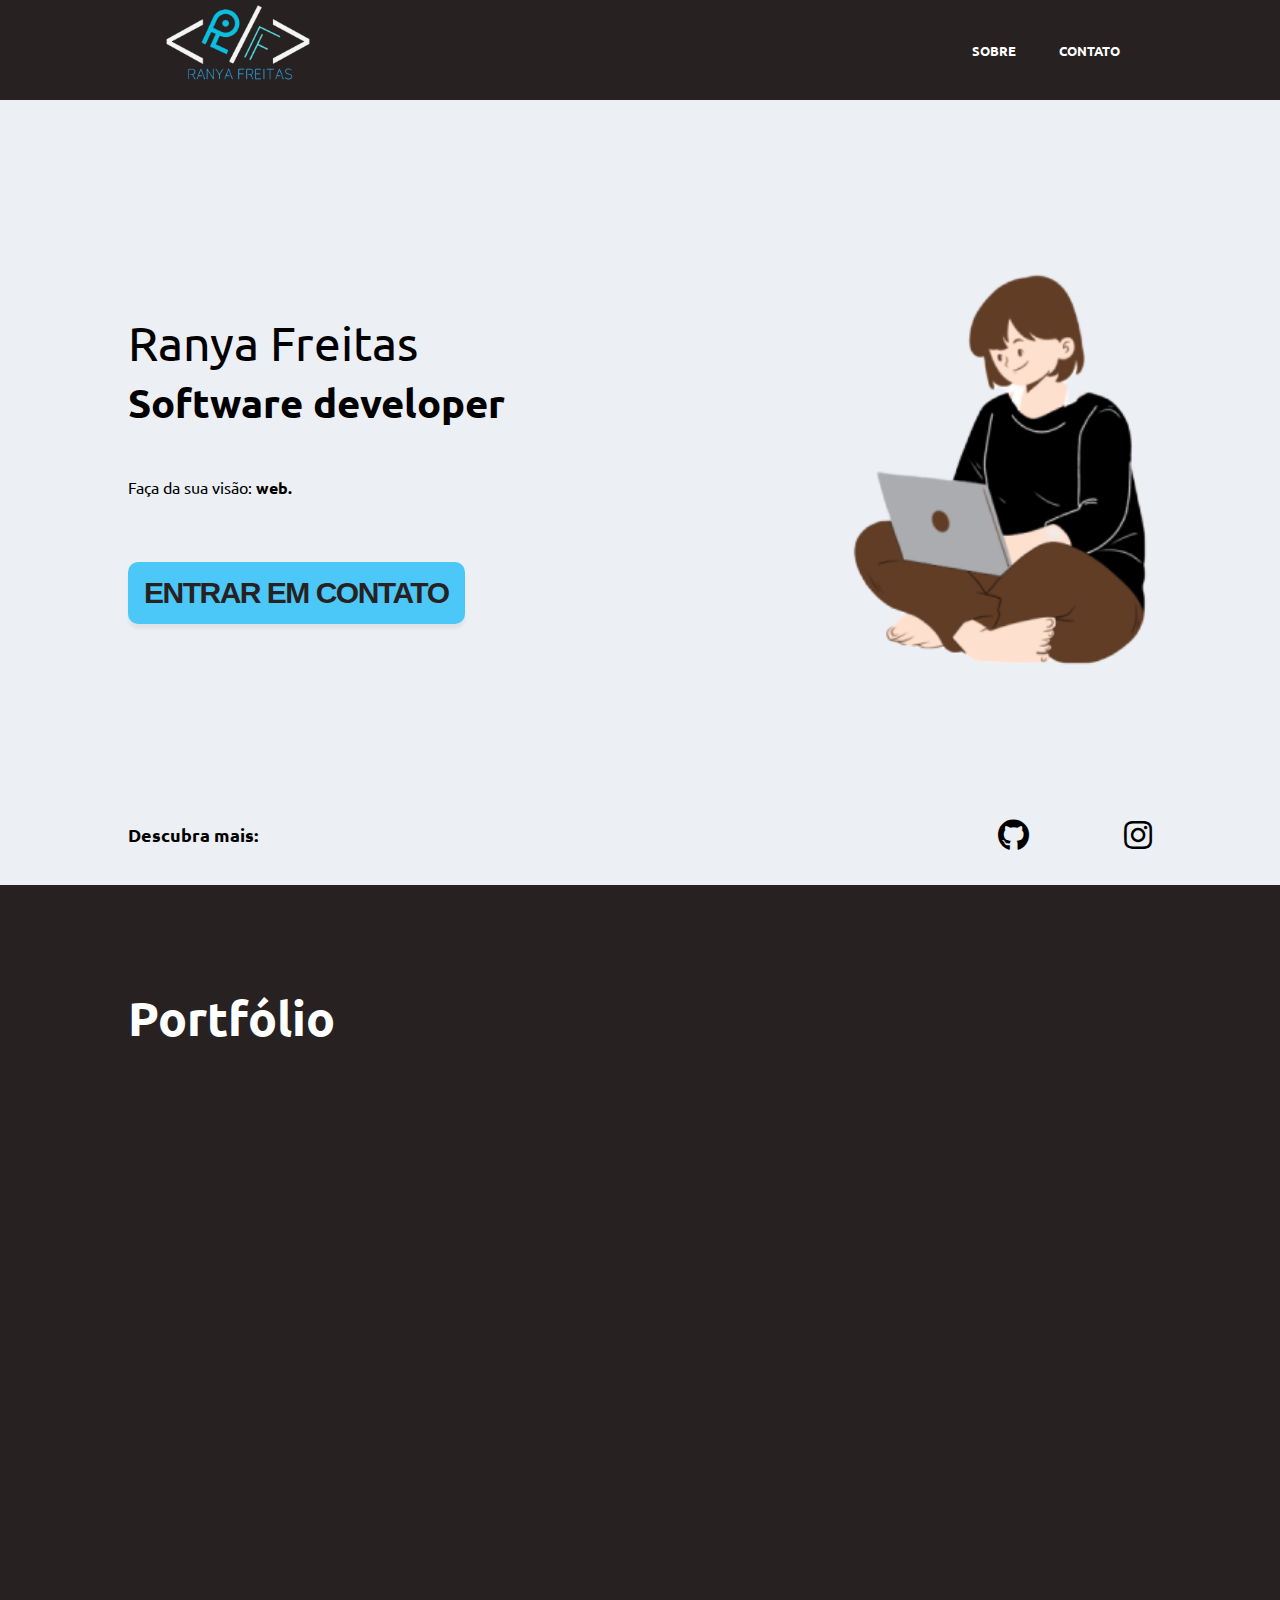
<file: index.html>
<!DOCTYPE html>
<html lang="pt-BR">

<head>
    <meta charset="UTF-8">
    <meta name="viewport" content="width=device-width, initial-scale=1.0">
    <title>Portfolio</title>
    <link rel="icon" type="image/svg+xml" href="./assets/logo.svg">
    <link rel="stylesheet" href="style.css">
    <style>
        @import url('https://fonts.googleapis.com/css2?family=Source+Sans+3:wght@400;500&display=swap');
    </style>
    <style>
        @import url('https://fonts.googleapis.com/css2?family=Source+Sans+3:wght@400;500&family=Ubuntu+Mono:ital,wght@0,400;0,700;1,400;1,700&family=Ubuntu:ital,wght@0,300;0,400;0,500;0,700;1,300;1,400;1,500;1,700&display=swap');
    </style>
    <link rel="stylesheet" href="https://cdnjs.cloudflare.com/ajax/libs/font-awesome/5.15.4/css/all.min.css"
        integrity="sha512-sdfsdfdsf..." crossorigin="anonymous" />
        
</head>

<body>
    <header>
        <nav id="header">
            <div id="logo">
                <img src="./assets/logoblue.png" width="160px" alt="symbol" id="symb">
            </div>
            <div class="menu">
                <ul>
                    <li> <a href="#about">SOBRE</a></li>
                    <li> <a href="#contact">CONTATO</a></li>
                </ul>
            </div>
            <div class="mobile-menu-icon">
                <button onclick="menuShow()">
                    <i id="menu-icon" class="fa fa-bars" style="font-size: 1.4rem;"></i>
                </button>
            </div>
        </nav>

        <div class="mobile-menu">
            <ul>
                <li> <a href="./index.html">INÍCIO</a></li>
                <li> <a href="#about">SOBRE</a></li>
                <li> <a href="#contact">CONTATO</a></li>
            </ul>
        </div>
    </header>
    <div>
        <section class="container scroll-reveal">
            <div class="pai">
                <div class="filho1">
                    <h1>Ranya Freitas<br><small><strong>Software developer</strong> </small></h1>
                    <p>Faça da sua visão: <strong>web.</strong></p>
                    <button class="but1" onclick="window.location.href='./contact.html'">ENTRAR EM CONTATO</button>
                </div>
                <img src="./assets/img-ranya-desenho.webp" class="img1">
            </div>
            <div class="social-media">
                <p>Descubra mais:</p>
                <div class="social-icons">
                    <i class="fab fa-github" style="font-size: 2rem;"></i>

                    <i class="fab fa-instagram" style="font-size: 2rem;"></i>
                </div>
            </div>
        </section>
        <br>
        <section class="content">
            <h2>Portfólio</h2>

            <div class="card">
                <img src="./assets/tictactoe.jpeg" class="img2 scroll-reveal">
                <div class="card-content-text scroll-reveal">
                    <h3>Jogo da velha</h3>
                    <p>Jogo interativo desenvolvido com as tecnologias: HTML5, CSS3, Javascript, interface simples e
                        intuitiva,
                        função de fim de jogo e recomeço de jogo!</p>
                </div>
            </div>

            <div class="card ">
                <div class="card-content-text scroll-reveal">
                    <h3>Tela de login</h3>
                    <p>Aplicação front-end com função de de cadastro de usuário e login, no projeto simulei uma plataforma de streaming, ao se cadastrar, o usuário terá uma lista de animes para escolher e assistir. 
                     Foram usadas as tecnologias HTML5, CSS3, e Javascript. </p>
                </div>
                <img src="./assets/exemplo-1.jpg" class="img3 scroll-reveal">
            </div>

            <div class="card scroll-reveal">
                <img src="./assets/memory.jpeg" class="img4 scroll-reveal">
                <div class="card-content-text scroll-reveal">
                    <h3>Jogo da Memória</h3>
                    <p>Jogo interativo de memorizar cards que são expostos por alguns segundos na tela, apresenta
                        interface
                        colorida e de fácil manuseio com função de restart. Foram usadas as tecnologias HTML5, CSS3, e
                        Javascript.</p>
                </div>
            </div>
        </section>
        <section id="about" class="container2">
            <img src="./assets/me.jpg" alt="" class="scroll-reveal">
            <div class="container2-content-text scroll-reveal">
                <h3>Quem sou eu?</h3>
                <p>Sou estudante de análise e desenvolvimento de sistemas com experiência em projetos front-end, estou constantemente me desenvolvendo e adquirindo novas habilidades, possuo conhecimento na linguagem de programação
                    Javascript, e também estudo a linguagem orientada a objetos java. No momento trabalho com as tecnologias HTML5, CSS3, framework reactJs e nodeJs, gosto de me desafiar e evoluir intelectual e profissionalmente.
                </p>
            </div>


        </section>
        <div id="contact" class="footer">
            <div class="footer-content">
                <h3 class="scroll-reveal">Entre em contato</h3>
                <p class="scroll-reveal">Fale comigo para discutir seu próximo projeto.</p>
                <p class="scroll-reveal"><a href="mailto:contato@nexuscore.com.br"
                        id="email-footer">ranyafreitasdev21@gmail.com</a></p>
                <div class="social-footer scroll-reveal">

                    <i class="fab fa-github" style="font-size: 2rem;"></i>

                    <i class="fab fa-instagram" style="font-size: 2rem;"></i>
                </div>
            </div>

            <form id="contact-form" class="scroll-reveal">
                <label class="scroll-reveal" for="name">Nome</label>
                <input class="scroll-reveal" type="text" placeholder="Seu nome" id="name" name="name" required>

                <label class="scroll-reveal" for="email">Seu email</label>
                <input class="scroll-reveal" type="email" placeholder="Seu endereço de email" id="email" name="email"
                    required>

                <label class="scroll-reveal" for="message">Mensagem</label>
                <textarea class="scroll-reveal" id="message" placeholder="Digite sua mensagem" name="message" rows="4"
                    required></textarea>

                <button class="scroll-reveal" type="submit">Enviar</button>
                <p>&copy; 2024 Ranya Freitas </p> 
            </form>
        </div>
    </div>
    <div id="wpp" class="whats" ><i class="fa-brands fa-whatsapp"></i></div>
    <script src="index.js"></script>

</body>

</html>
</file>
<file: style.css>
body {
    margin: 0;
    padding: 0;
    min-height: 100vh;
    background-color: #ECEFF3;
    font-family: 'Ubuntu', 'Ubuntu Mono', monospace, 'Source Sans 3', Tahoma, sans-serif;
}

#header {
    display: flex;
    justify-content: space-between;
    align-items: center;
    margin-top: 0;
    background-color: #272121;
    max-height: 100px;
    height: 100px;
    padding: 0 10rem;
}

button {
    background-color: rgb(75, 199, 248);
    border-radius: 8px;
    font-weight: bold;
    font-size: medium;
    color: white;
    padding: 15px;
    margin-top: 20px;
    border: none;
}

button:active {
    background-color: rgb(36, 114, 145);
}

.menu {
    position: relative;
    font-weight: bold;
    font-size: small;
}

.menu ul {
    list-style: none;
    padding: 0;
}

.menu li {
    display: inline;
    margin-left: 40px;
}

a {
    text-decoration: none;
    color: white;
    position: relative;
}

.menu a.active::after {
    content: "";
    display: block;
    width: 100%;
    height: 1px;
    background-color: white;
    position: absolute;
    bottom: 0;
    left: 0;
    transition: width 0.3s ease-in-out;
}

.menu a:hover::after {
    content: "";
    display: block;
    width: 100%;
    height: 1px;
    background-color: #ffffff;
    position: absolute;
    bottom: 0;
    left: 0;
    transition: width 0.3s ease-in-out;
}

#logo {
    display: flex;
    align-items: center;
    justify-content: space-between;
    font-weight: bold;
    font-size: medium;
    color: white;
    height: 100%;
    text-decoration: none;
}

#title {
    margin-left: 10px;
}


.scroll-reveal {
    position: relative;
    opacity: 0;
    transform: translateY(20px);
    transition: opacity 1s, transform 1s;
}

.scroll-reveal.active {
    opacity: 1;
    transform: translateY(0);
}


#contact-form {
    width: 300px;
    margin: 0 auto;
    text-align: center;
}

form {
    display: flex;
    flex-direction: column;
}

label {
    margin-bottom: 8px;
}

.container {
    display: flex;
    flex-direction: column;
    align-items: space-between;
    justify-content: space-between;
    height: 85vh;
}

.pai {
    display: flex;
    align-items: center;
    justify-content: space-between;
    padding: 0 10% 0 10%;
    width: 80%;
    height: 100%;
}

.img1 {

    height: 400px;
    padding-top: 35px;

}





.filho1 {
    display: flex;
    flex-direction: column;
    justify-content: center;
    align-items: flex-start;
    height: 100%;

}

.filho1 h1 {
    font-size: 3rem;
    max-width: 150%;
    font-weight: normal;
    -webkit-animation: blur-out-contract 3s cubic-bezier(0.550, 0.085, 0.680, 0.530) 2s alternate-reverse both;
    animation: blur-out-contract 3s cubic-bezier(0.550, 0.085, 0.680, 0.530) 2s alternate-reverse both;
}

@-webkit-keyframes blur-out-contract {
    0% {
        -webkit-filter: blur(0.01);
        filter: blur(0.01);
    }

    100% {
        letter-spacing: -0.5em;
        -webkit-filter: blur(12px) opacity(0%);
        filter: blur(12px) opacity(0%);
    }
}

@keyframes blur-out-contract {
    0% {
        -webkit-filter: blur(0.01);
        filter: blur(0.01);
    }

    100% {
        letter-spacing: -0.2em;
        -webkit-filter: blur(12px) opacity(0%);
        filter: blur(12px) opacity(0%);
    }
}


.filho2 {
    display: flex;
    flex-direction: column;
    justify-content: center;
    align-items: center;
    height: 80%;

}

.but1 {
    font-size: 30px;
    line-height: 30px;
    letter-spacing: -0.05em;
    background: rgb(75, 199, 248);
    font-weight: bold;
    text-align: center;
    transition: all 0.3s ease;
    border-radius: 10px;
    color: #272121;
    box-shadow: hsla(0, 0%, 1%, 0.051) 0px 5px 3px;
    padding: 1rem;
    margin-top: 3rem;
}

.but1:hover {
    background-color: #464646;
}

.social-media {
    width: 80%;
    display: flex;
    align-items: center;
    justify-content: space-between;
    padding: 0 10% 0 10%;

}

.social-media p {
    font-weight: bold;
    font-size: large;
}

.social-icons {
    display: flex;
    align-items: center;
    justify-content: space-between;
    width: 15%;

}

.card {
    display: flex;
    align-items: center;
    justify-content: space-between;
    width: 100%;
    margin: 4rem 0 4rem 0;
}

.card img {
    width: 40%;
}

.card-content-text {
    display: flex;
    flex-direction: column;
    align-items: center;
    justify-content: center;
    width: 50%;
}



.content {
    display: flex;
    flex-direction: column;
    align-items: flex-start;
    justify-content: space-between;
    background-color: #272121;
    /* padding: 40px; */
    text-align: center;
    width: 80%;
    padding: 0 10% 10% 10%;
    color: white;
}

.content h2 {
    font-size: 3rem;
    margin: 10% 0;
}

.content .img2,
.content .img3,
.content .img4 {
    border-radius: 6px;

}

.container2 {
    display: flex;
    align-items: center;
    justify-content: space-between;
    background-color: #ECEFF3;
    width: 80%;
    padding: 10%;
    text-align: center;
}

.container2 h3 {
    font-size: 45px;
}
.container2 p{
    font-size: 25px;
}
.container2 img {
    border-radius: 6px;
    width: 35%;
    height: auto;
}

.container2-content-text {
    display: flex;
    flex-direction: column;
    align-items: flex-start;
    justify-content: center;
    text-align: left;
    width: 50%;
}


.footer {
    display: flex;
    align-items: center;
    justify-content: space-between;
    width: 80%;
    height: 80vh;
    padding: 0 10% 0 10%;
    background-color: #272121;
    color: #fff;
    text-align: center;
}




#contact-form {
    display: flex;
    flex-direction: column;
    justify-content: center;
    width: 40%;
    height: 100%;
    text-align: left;


}

#contact-form label {
    display: block;
    margin-top: 20px;
}

#contact-form input {
    height: auto;
    border-radius: 8px;
    padding: 15px;
    background-color: white;
    color: black;
    outline: none;
    border: none;
}

#contact-form input::placeholder {
    color: #7e8285b6;
}

#contact-form textarea {
    border-radius: 8px;
    padding: 15px;
    background-color: white;
    outline: none;
    font-family: 'Ubuntu', 'Ubuntu Mono', monospace, 'Source Sans 3', Tahoma, sans-serif;
}

#contact-form textarea::placeholder {
    color: #7e8285b6;
}

.footer-content {
    display: flex;
    flex-direction: column;
    align-items: flex-start;
    justify-content: space-between;
    text-align: left;
    width: 50%;
    height: 75%;

}

.footer-content h3 {
    font-size: 3rem;
}

#email-footer {
    font-size: 1.2rem;
    font-weight: bold;
}

.social-footer {
    display: flex;
    align-items: center;
    justify-content: space-between;
    width: 60%;
}

.mobile-menu-icon {
    display: none;
}

.mobile-menu {
    width: 100%;
    background-color: #000000;
    display: none;
}



@media screen and (max-width: 768px) {

    #header {
        padding: 0 1rem;
    }

    .menu {
        display: none;
    }

    #title {
        display: none;
    }

    .mobile-menu-icon {
        display: flex;
        align-items: center;
        justify-content: center;
        height: 95%;
        cursor: pointer;
        display: block;
        padding-top: 10px;
    }

    .mobile-menu-icon button {
        background-color: transparent;
        border: none;
        cursor: pointer;
    }

    .mobile-menu ul {
        display: flex;
        flex-direction: column;
        align-items: flex-end;
        justify-content: center;
        list-style: none;
        padding: 0 1.5rem;
    }

    .mobile-menu ul li {
        margin: 0.4rem 0;
        font-weight: bold;
    }

    .mobile-menu ul li a.active::after {
        content: "";
        display: block;
        width: 100%;
        height: 1px;
        background-color: white;
        position: absolute;
        bottom: 0;
        left: 0;
        transition: width 0.3s ease-in-out;
    }

    .mobile-menu ul li a:hover::after {
        content: "";
        display: block;
        width: 100%;
        height: 1px;

        background-color: #ffffff;

        position: absolute;
        bottom: 0;
        left: 0;
        transition: width 0.3s ease-in-out;

    }

    .open {
        display: flex;
        position: absolute;
        justify-content: flex-end;
        align-items: space-between;
        margin-top: -2px;
        z-index: 2;
    }

    .container {
        height: fit-content;
    }

    .pai {
        flex-direction: column;
    }

    .img1 {
        width: 80%;
        margin: 2rem 0;
    }

    .social-media {
        flex-direction: column;
        align-items: flex-start;
    }

    .social-icons {
        width: 33%;
        justify-content: space-between;
    }


    .content {
        height: fit-content;
    }

    .card {
        flex-direction: column-reverse;
        margin: 0 0 4rem 0;
        padding: 0;
    }

    .card img {
        width: 100%;
    }

    .img2,
    .img3,
    .img4 {
        order: 0;
        margin-bottom: 30px;
        width: 500px;
    }

    .card-content-text {
        order: -1;
        width: 100%;
        height: auto;
        margin: 0;
        font-size: 0.9rem;
    }

    .card-content-text p,
    h3 {
        padding: 0;
        margin: 0 0 20px 0;
    }

    .card-content-text h3 {
        padding: 0;
        margin: 0 0 20px 0;
        font-size: 1.5rem;
    }



    .container2 {
        flex-direction: column-reverse;
    }

    .container2-content-text {
        width: 100%;
        margin: 4rem 0;
    }

    .container2-content-text p {
        line-height: 2;
        font-size: 0.9rem;
    }

    .container2-content-text h3 {
        font-size: 1.8rem;
    }

    .container2 img {
        width: 100%;
        margin-bottom: 4rem;
    }


    /* Estilização para o rodapé */

    .footer {
        flex-direction: column;
        height: fit-content;
    }

    .footer-content {
        width: 100%;
        margin: 5rem 0;
    }

    .footer-content h3 {
        font-size: 1.8rem;
    }

    .footer-content p {
        font-size: 0.9rem;
        margin: 3rem 0;
    }

    #contact-form {
        width: 100%;
        margin-bottom: 5rem;
    }

}
</file>
